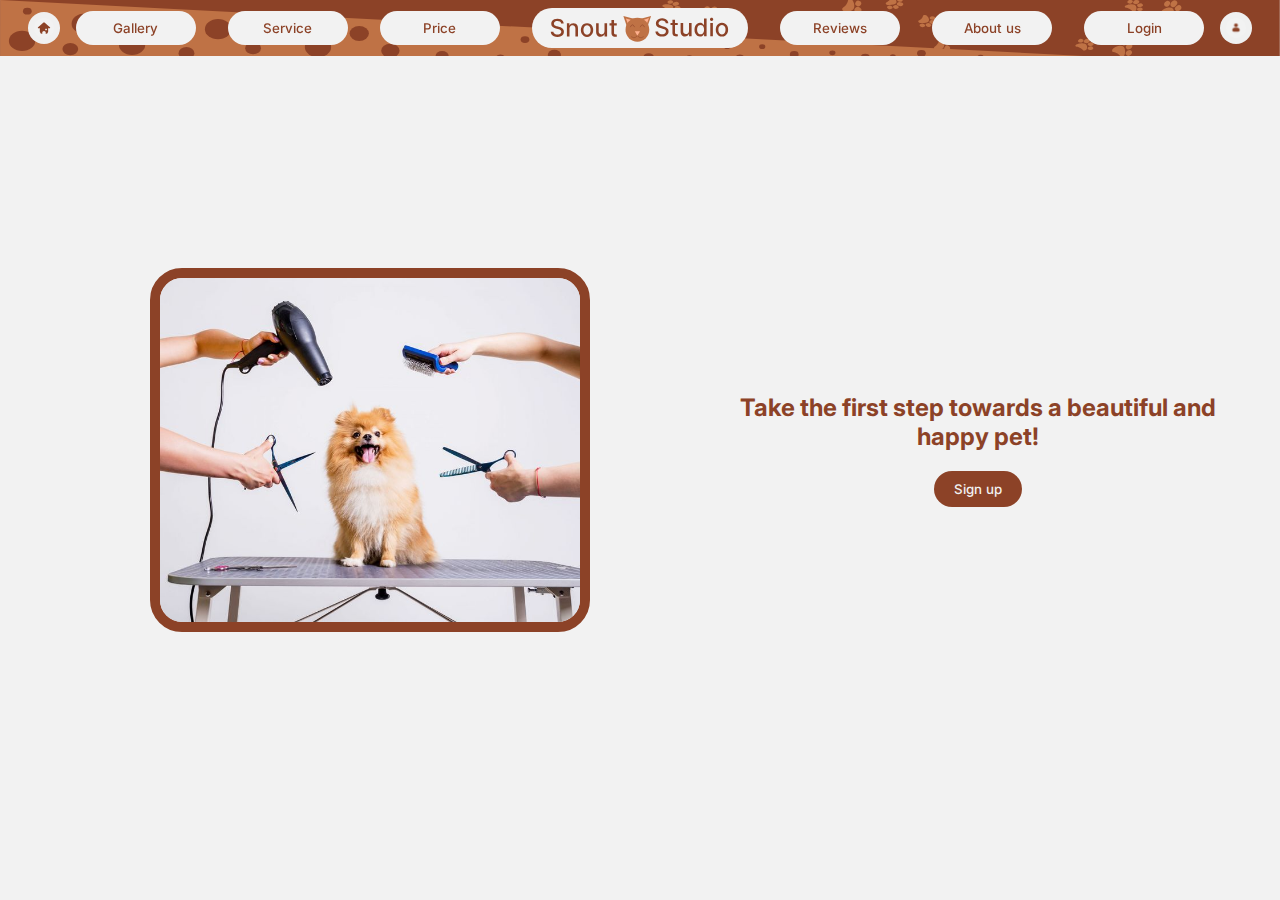
<file: Grooming/index.html>
<!DOCTYPE html>
<html lang="en">
<head>
    <meta charset="UTF-8">
    <meta name="viewport" content="width=device-width, initial-scale=1.0">
    <title>Snout Studio</title>
    <link rel="stylesheet" href="./static/css/styles.css">
    <link href="https://fonts.googleapis.com/css2?family=Inter:wght@400;500;600;700&display=swap" rel="stylesheet">

</head>
<body>
<header>
   
    <nav class="navigation">
       
        <button class="user-home-btn"  id = "Home" ><img src="./static/images/svg/home.svg" class = "user-icon" alt="User icon"></button>
        <button class="btn" id = Gallery >Gallery</button>
        <button class="btn" id = Service >Service</button>  
        <button class="btn"  id = Price >Price</button>
        <img src="./static/images/svg/logo.svg" alt="Company logo" class="navigation__logo">
        <button class="btn" id = Reviews >Reviews</button>
        <button class="btn" id = About  >About us</button>
        <button class="btn" id = 'Log'>Login</button>
        <button class="user-home-btn" id = 'User'><img src="./static/images/svg/user.svg"class = "user-icon" alt="User icon"></button>
    </nav>
</header>

<section class="hero-section">
    <div class="hero-content">
        <div class="hero-content__image">
            <img src="./static/images/dogboss.jfif" alt="Pet Grooming">
        </div>
        <div class="hero-content__text">
            <h2>Take the first step towards a beautiful and happy pet!</h2>
            <button class="signup-btn">Sign up</button>
        </div>
    </div>
</section>


<script src="javaS.js">
  
</script>
</body>
 


</html>
</file>
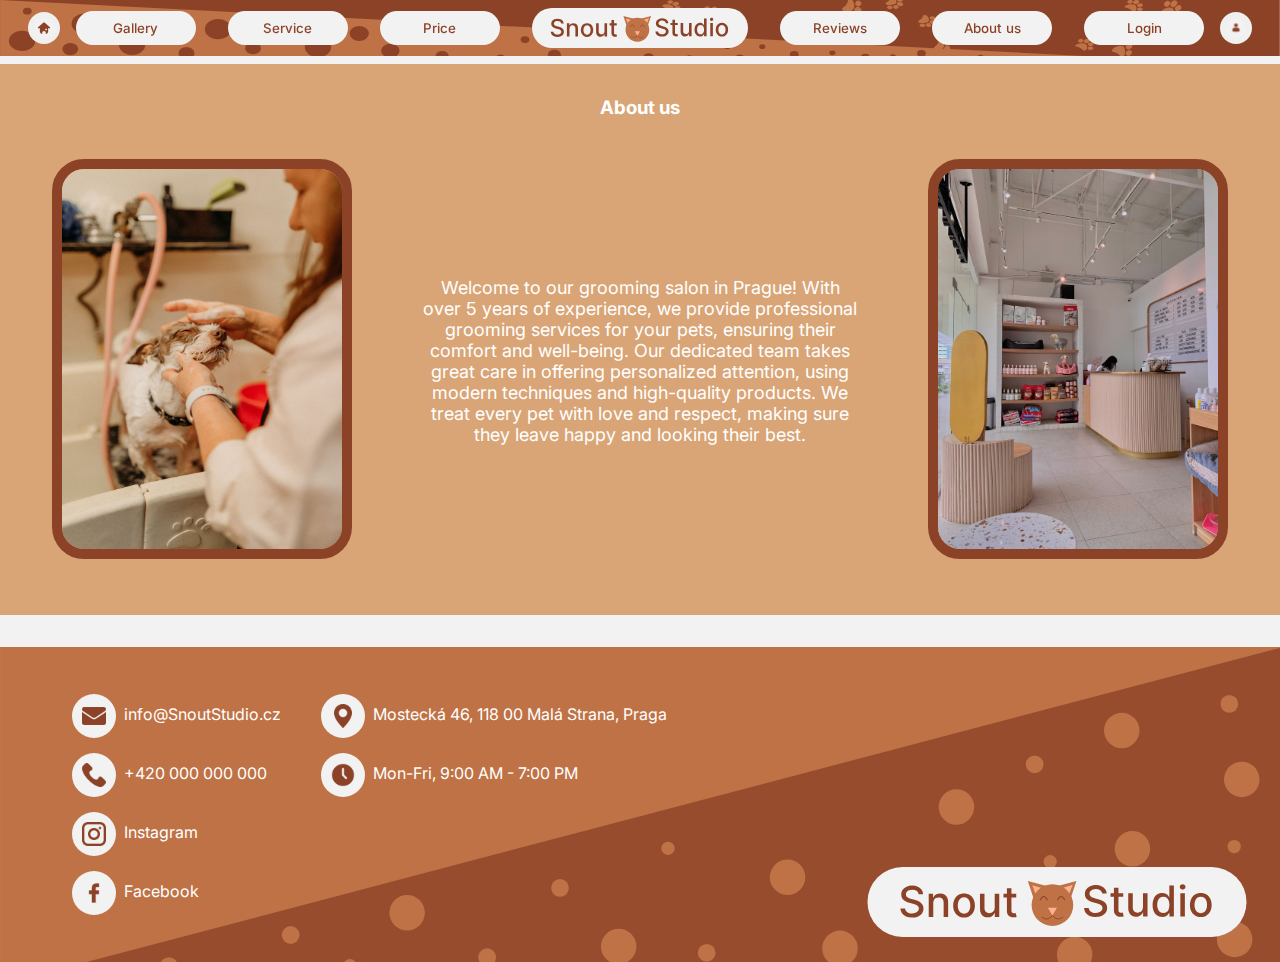
<file: Grooming/about.html>
<!DOCTYPE html>
<html lang="en">
<head>
    <meta charset="UTF-8">
    <meta name="viewport" content="width=device-width, initial-scale=1.0">
    <title>Snout Studio</title>
    <link rel="stylesheet" href="./static/css/styles.css">
    <link href="https://fonts.googleapis.com/css2?family=Inter:wght@400;500;600;700&display=swap" rel="stylesheet">

</head>

<body>
<header>
   
    <nav class="navigation">
        <button class="user-home-btn" id = 'Home'><img src="./static/images/svg/home.svg" class = "user-icon" alt="User icon"></button>
        <button class="btn" id = Gallery >Gallery</button>
        <button class="btn" id = Service >Service</button>   
        <button class="btn"  id = Price >Price</button>
        <img src="./static/images/svg/logo.svg" alt="Company logo" class="navigation__logo">
        <button class="btn" id = Reviews >Reviews</button>
        <button class="btn" id = About  >About us</button>
        <button class="btn" id = 'Log'>Login</button>
        <button class="user-home-btn" id = 'User'><img src="./static/images/svg/user.svg"class = "user-icon" alt="User icon"></button>
    </nav>
</header>

<section  class="about-section">
    <h3 class="About-title">About us</h3>
    
    <div class="about-content">  
        
        <div>
          <img src="./static/images/salon1.jfif" alt="">
        </div>
        <div class="about-text">
           Welcome to our grooming salon in Prague! With over 5 years of experience, we provide professional grooming services
           for your pets, ensuring their comfort and well-being. Our dedicated team takes great care in offering personalized 
           attention, using modern techniques and high-quality products.  We treat every pet with love and respect, making sure
           they leave happy and looking their best.
        </div>
      
        <div>
           <img src="./static/images/salon2.jfif" alt="Salon">
        </div>
    </div>
</section>



<footer>
    <div class="footer-content">
        
        <ul class="footer-list footer-list-right">
            <li> <img src ="static/images/svg/email.svg" alt="email">info@SnoutStudio.cz</li>
            <li><img src ="static/images/svg/phone2.svg" alt="phone">+420 000 000 000</li>
            <li><img src ="static/images/svg/inst.svg" alt="instagram">Instagram</li>
            <li><img src ="static/images/svg/facebook.svg" alt="facebook">Facebook</li>
        </ul>
        <ul class="footer-list footer-list-left">
            <li> <img src ="static/images/svg/map.svg" alt="map">Mostecká 46, 118 00 Malá Strana, Praga</li>
            <li><img src ="static/images/svg/time.svg" alt="time">Mon-Fri, 9:00 AM - 7:00 PM</li>
        
        </ul>
       
        
        <img src="./static/images/svg/logo.svg" alt="Company logo" class="footer_logo">
    </div>


</footer>

<script src="javaS.js"></script>
</body>

</html>
</file>
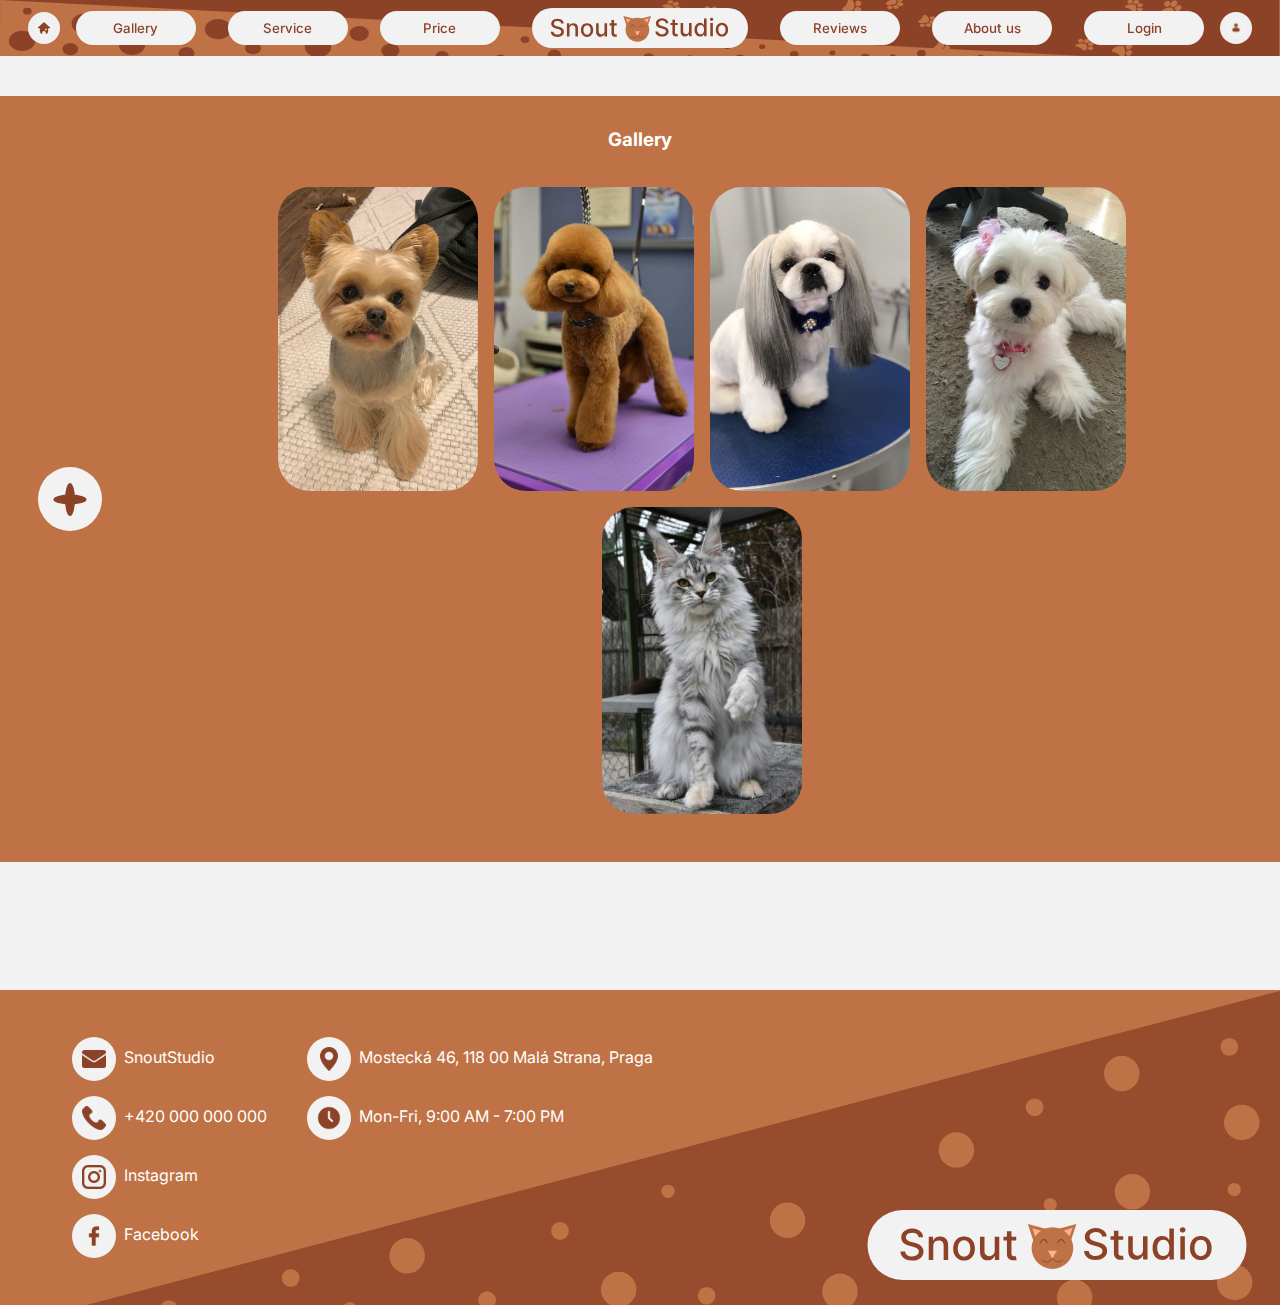
<file: Grooming/gallery.html>
<!DOCTYPE html>
<html lang="en">
<head>
    <meta charset="UTF-8">
    <meta name="viewport" content="width=device-width, initial-scale=1.0">
    <title>Snout Studio</title>
    <link rel="stylesheet" href="./static/css/styles.css">
    <link href="https://fonts.googleapis.com/css2?family=Inter:wght@400;500;600;700&display=swap" rel="stylesheet">

</head>

<body>
<header>
   
    <nav class="navigation">
        <button class="user-home-btn" id = 'Home'><img src="./static/images/svg/home.svg" class = "user-icon" alt="User icon"></button>
        <button class="btn" id = Gallery >Gallery</button>
        <button class="btn" id = Service >Service</button> 
        <button class="btn"  id = Price >Price</button> 
        <img src="./static/images/svg/logo.svg" alt="Company logo" class="navigation__logo">
        <button class="btn" id = Reviews >Reviews</button>
        <button class="btn" id = About  >About us</button>
        <button class="btn" id = 'Log'>Login</button>
        <button class="user-home-btn" id = 'User'><img src="./static/images/svg/user.svg"class = "user-icon" alt="User icon"></button>
    </nav>
</header>

<section id="Gallery" class="Gallery-section">
 <h3 class="Gallery-content-text" >Gallery</h3> 
    <div class="Gallery-content">
        <button class = "plus_photo1"><img  src="./static/images/svg/plus.svg" alt = "Add Photo"></button>
        <div class="Gallery-wrapper">
            <img class="Gallery-content-img" src="./static/images/pet1.jfif" alt="Yorkshire Terrier">
            <img class="Gallery-content-img" src="./static/images/pet2.jfif" alt="Poodle">
            <img class="Gallery-content-img" src="./static/images/pet3.jfif" alt="Shih Tzu">
            <img class="Gallery-content-img" src="./static/images/pet4.jfif" alt="Maltese"> 
            <img class="Gallery-content-img" src="./static/images/Maine Coon.jpg" alt="Maine Coon"> 
        </div>
    </div>
</section>


<footer>
    <div class="footer-content">
        
        <ul class="footer-list footer-list-right">
            <li> <img src ="static/images/svg/email.svg" alt="email">SnoutStudio</li>
            <li><img src ="static/images/svg/phone2.svg" alt="phone">+420 000 000 000</li>
            <li><img src ="static/images/svg/inst.svg" alt="instagram">Instagram</li>
            <li><img src ="static/images/svg/facebook.svg" alt="facebook">Facebook</li>
        </ul>
        <ul class="footer-list footer-list-left">
            <li> <img src ="static/images/svg/map.svg" alt="map">Mostecká 46, 118 00 Malá Strana, Praga</li>
            <li><img src ="static/images/svg/time.svg" alt="time">Mon-Fri, 9:00 AM - 7:00 PM</li>
        
        </ul>
       
        
        <img src="./static/images/svg/logo.svg" alt="Company logo" class="footer_logo">
    </div>


</footer>

<script src="javaS.js"></script>
</body>

</html>
</file>
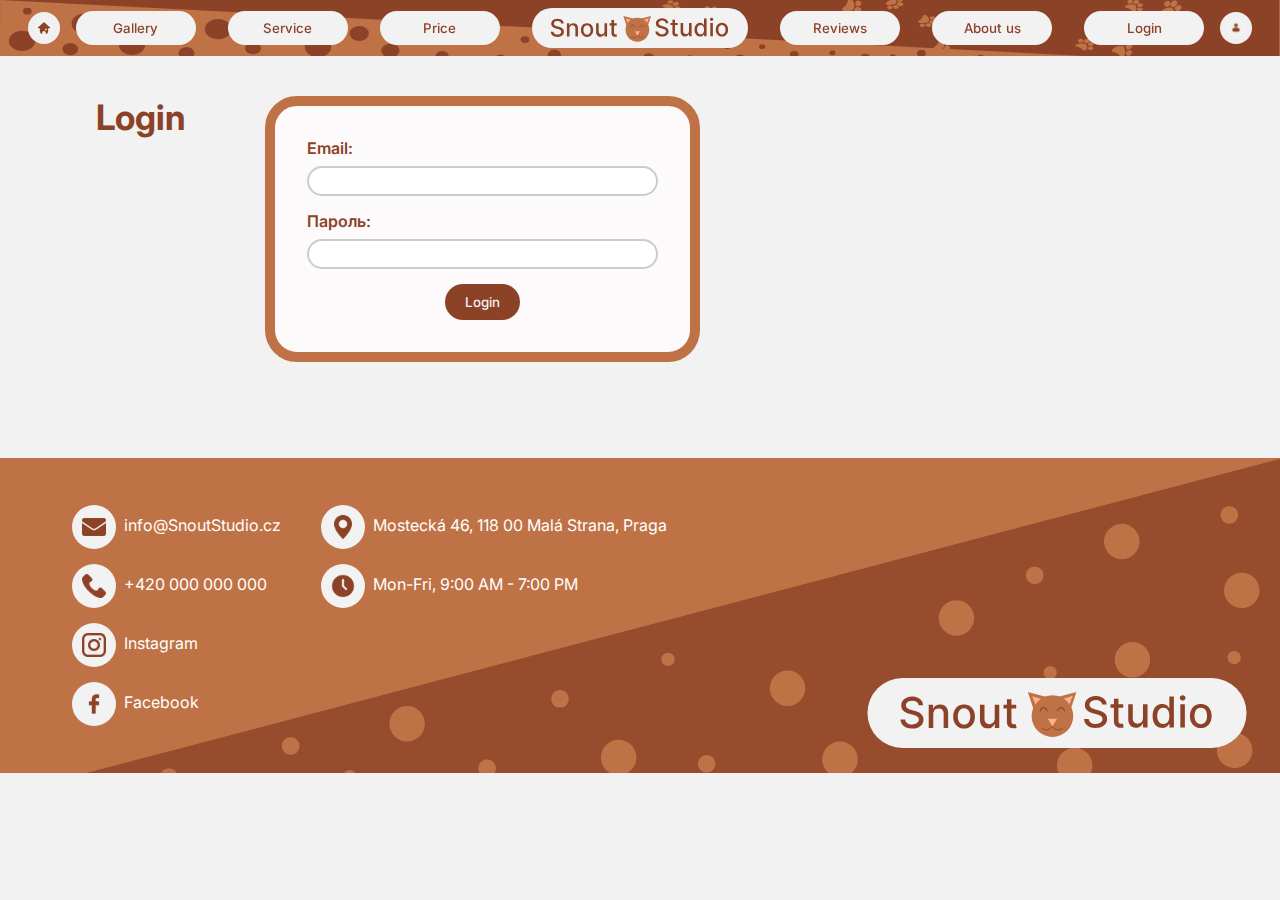
<file: Grooming/Log.html>
<!DOCTYPE html>
<html lang="en">
<head>
    <meta charset="UTF-8">
    <meta name="viewport" content="width=device-width, initial-scale=1.0">
    <title>Snout Studio</title>
    <link rel="stylesheet" href="./static/css/styles.css">
    <link href="https://fonts.googleapis.com/css2?family=Inter:wght@400;500;600;700&display=swap" rel="stylesheet">

</head>
<header>
    <nav class="navigation">
        <button class="user-home-btn" id = 'Home'><img src="./static/images/svg/home.svg" class = "user-icon" alt="User icon"></button>
        <button class="btn" id = Gallery >Gallery</button>
        <button class="btn" id = Service >Service</button>  
        <button class="btn"  id = Price >Price</button>  
        <img src="./static/images/svg/logo.svg" alt="Company logo" class="navigation__logo">
        <button class="btn" id = Reviews >Reviews</button>
        <button class="btn" id = About >About us</button>
        <button class="btn" id = 'Log'>Login</button>
        <button class="user-home-btn" id ="User"><img src="./static/images/svg/user.svg"class = "user-icon" alt="User icon"></button>
    </nav>
</header>


<section class="login-section">
    
    <h4 class="log-reg">Login</h4>
    <div class="login-content">
        <form id="loginForm" class="form-login">
            <div class="name">
                <label for="email">Email:</label>
                <input type="email" id="email" name="email" placeholder="" required />
                <span class="error-message" id="emailError"></span>
            </div>

            <div class="password">
                <label for="password">Пароль:</label>
                <input type="password" id="password" name="password" placeholder="" required />
                <span class="error-message" id="passwordError"></span>
            </div>

            <div class="login">
                <button class="signup-btn" type="submit">Login</button>
            </div>
        </form>
    </div>
</section>






<footer>
    <div class="footer-content">
        
        <ul class="footer-list footer-list-right">
            <li> <img src ="static/images/svg/email.svg" alt="email">info@SnoutStudio.cz</li>
            <li><img src ="static/images/svg/phone2.svg" alt="phone">+420 000 000 000</li>
            <li><img src ="static/images/svg/inst.svg" alt="instagram">Instagram</li>
            <li><img src ="static/images/svg/facebook.svg" alt="facebook">Facebook</li>
        </ul>
        <ul class="footer-list footer-list-left">
            <li> <img src ="static/images/svg/map.svg" alt="map">Mostecká 46, 118 00 Malá Strana, Praga</li>
            <li><img src ="static/images/svg/time.svg" alt="time">Mon-Fri, 9:00 AM - 7:00 PM</li>
        
        </ul>
       
        
        <img src="./static/images/svg/logo.svg" alt="Company logo" class="footer_logo">
    </div>


</footer>
<script src="javaS.js"></script>
</body>
 


</html>
</file>
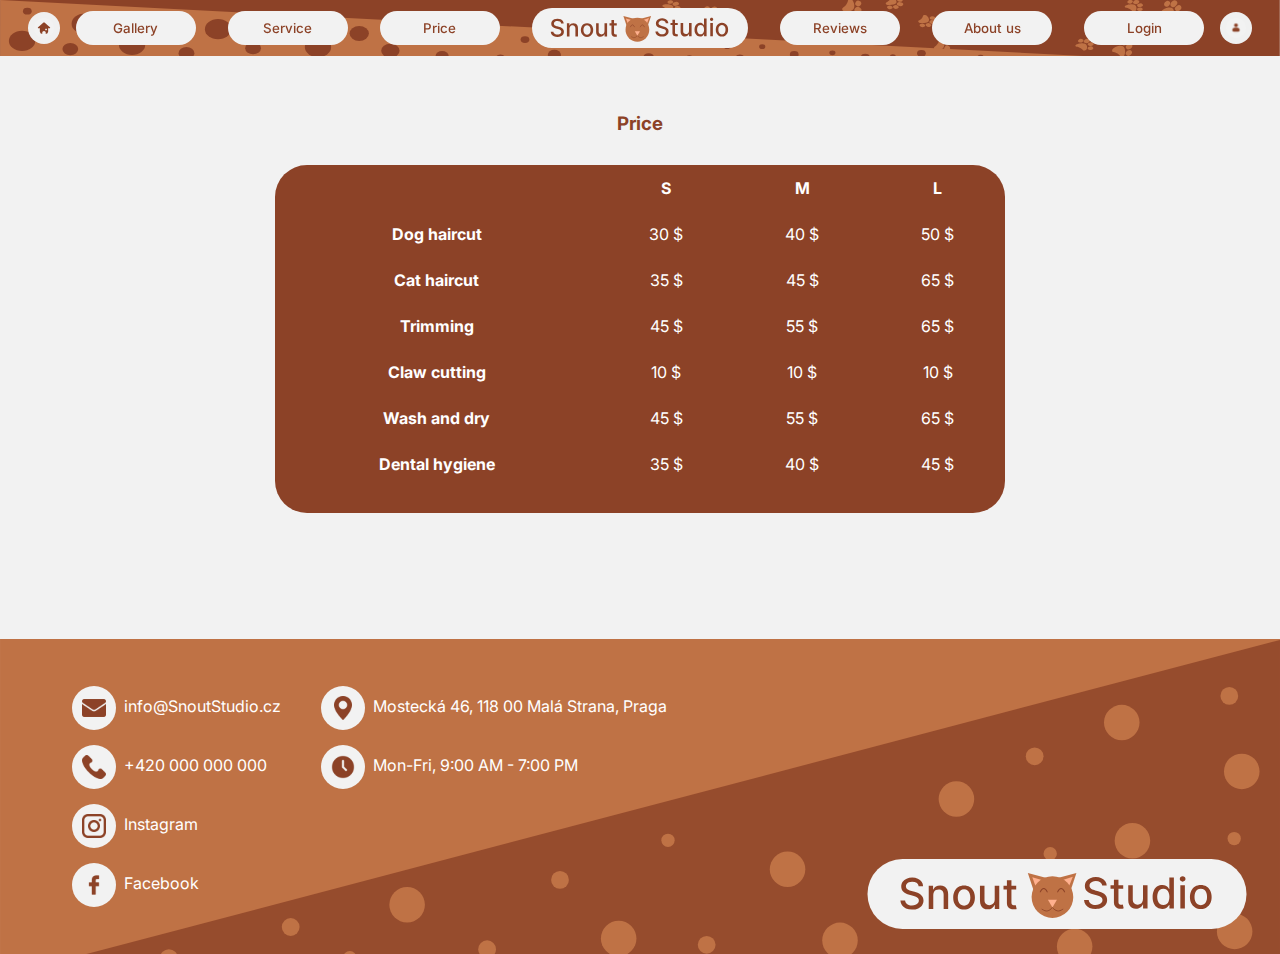
<file: Grooming/price.html>
<!DOCTYPE html>
<html lang="en">
<head>
    <meta charset="UTF-8">
    <meta name="viewport" content="width=device-width, initial-scale=1.0">
    <title>Snout Studio</title>
    <link rel="stylesheet" href="./static/css/styles.css">
    <link href="https://fonts.googleapis.com/css2?family=Inter:wght@400;500;600;700&display=swap" rel="stylesheet">

</head>

<body>
<header>
   
    <nav class="navigation">
        <button class="user-home-btn" id = 'Home'><img src="./static/images/svg/home.svg" class = "user-icon" alt="User icon"></button>
        <button class="btn" id = Gallery >Gallery</button> 
        <button class="btn" id = Service >Service</button>  
        <button class="btn"  id = Price >Price</button>  
        <img src="./static/images/svg/logo.svg" alt="Company logo" class="navigation__logo">
        <button class="btn" id = Reviews >Reviews</button>
        <button class="btn" id = About  >About us</button>
        <button class="btn" id = 'Log'>Login</button>
        <button class="user-home-btn" id = 'User'><img src="./static/images/svg/user.svg"class = "user-icon" alt="User icon"></button>
    </nav>
</header>




<section id = Price class="price-section">

    <div>
        <h3 class="price-content-text">Price</h3>
    </div>
    <table class="table-price">
        <thead>
            <tr>
                <th> </th>
                <th >S</th>
                <th >M</th>
                <th >L</th>
            </tr>
        </thead>
        <tbody>
            <tr>
                <th >Dog haircut</th>
                <td >30 &dollar;</td>
                <td >40 &dollar;</td>
                <td >50 &dollar;</td>
            </tr>
            <tr>
                <th >Cat haircut</th>
                <td >35 &dollar;</td>
                <td >45 &dollar;</td>
                <td >65 &dollar;</td>
            </tr>
            <tr>
                <th >Trimming</th>
                <td >45 &dollar;</td>
                <td >55 &dollar;</td>
                <td >65 &dollar;</td>
            </tr>
            <tr>
                <th >Claw cutting</th>
                <td >10 &dollar; </td>
                <td >10 &dollar;</td>
                <td >10 &dollar;</td>
            </tr>
          
            <tr>
                <th>Wash and dry</th>
                <td >45 &dollar;</td>
                <td >55 &dollar;</td>
                <td >65 &dollar;</td>
            </tr>
            <tr>
                <th >Dental hygiene</th>
                <td >35 &dollar;</td>
                <td >40 &dollar;</td>
                <td >45 &dollar;</td>
               </tr>
        </tbody>
        <tfoot> 
          
            <tr>
                <th ></th>
                <td > </td>
                <td ></td>
                <td ></td>
            </tr>
        </tfoot>
    </table>
</section>





<footer>
    <div class="footer-content">
        
        <ul class="footer-list footer-list-right">
            <li> <img src ="static/images/svg/email.svg" alt="email">info@SnoutStudio.cz</li>
            <li><img src ="static/images/svg/phone2.svg" alt="phone">+420 000 000 000</li>
            <li><img src ="static/images/svg/inst.svg" alt="instagram">Instagram</li>
            <li><img src ="static/images/svg/facebook.svg" alt="facebook">Facebook</li>
        </ul>
        <ul class="footer-list footer-list-left">
            <li> <img src ="static/images/svg/map.svg" alt="map">Mostecká 46, 118 00 Malá Strana, Praga</li>
            <li><img src ="static/images/svg/time.svg" alt="time">Mon-Fri, 9:00 AM - 7:00 PM</li>
        
        </ul>
       
        
        <img src="./static/images/svg/logo.svg" alt="Company logo" class="footer_logo">
    </div>


</footer>

<script src="javaS.js"></script>
</body>

</html>
</file>
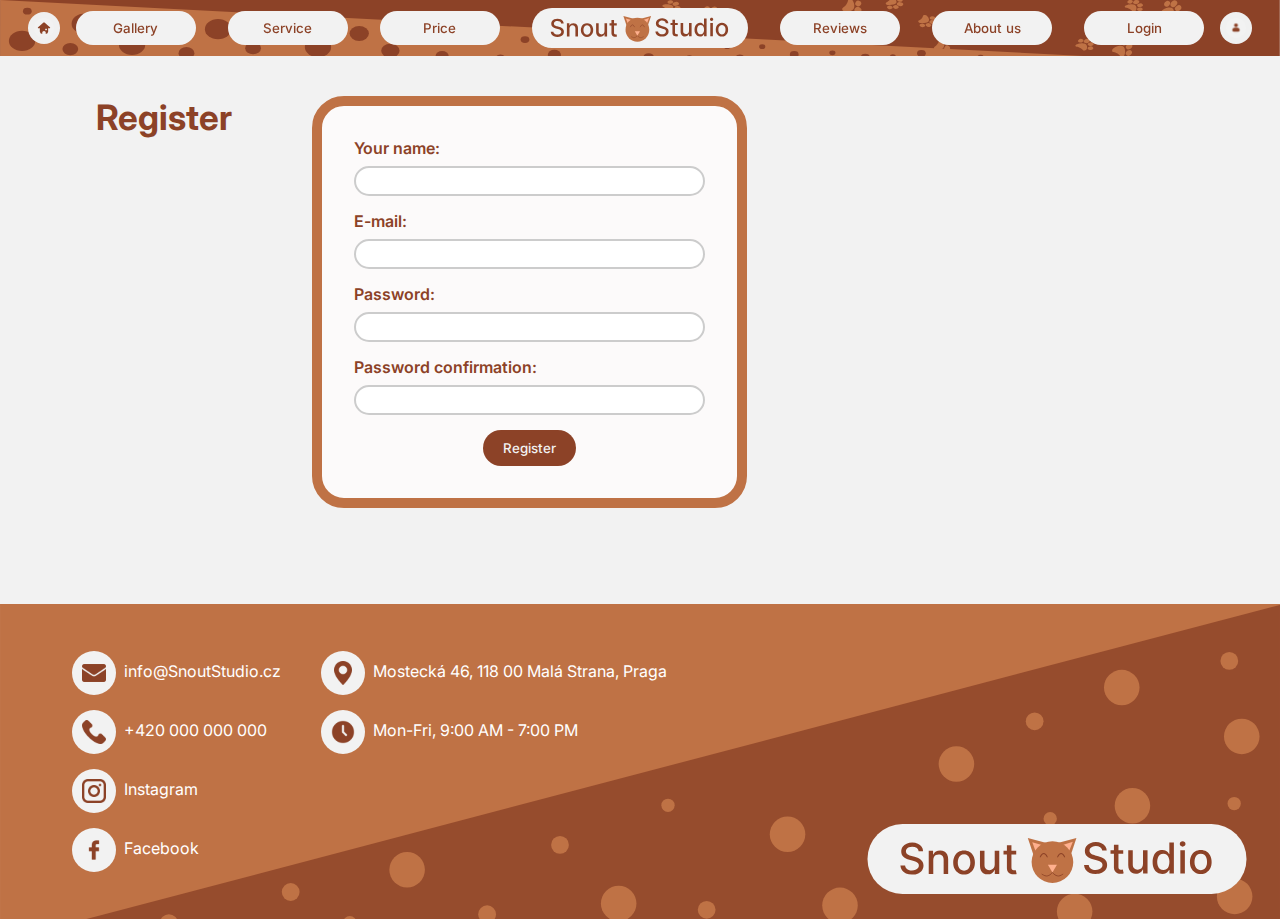
<file: Grooming/Register.html>
<!DOCTYPE html>
<html lang="en">
<head>
    <meta charset="UTF-8">
    <meta name="viewport" content="width=device-width, initial-scale=1.0">
    <title>Snout Studio</title>
    <link rel="stylesheet" href="./static/css/styles.css">
    <link href="https://fonts.googleapis.com/css2?family=Inter:wght@400;500;600;700&display=swap" rel="stylesheet">

</head>
<header>
    <nav class="navigation">
        <button class="user-home-btn" id = 'Home'><img src="./static/images/svg/home.svg" class = "user-icon" alt="User icon"></button>
        <button class="btn" id = Gallery >Gallery</button>
        <button class="btn" id = Service >Service</button>  
        <button class="btn"  id = Price >Price</button>  
        <img src="./static/images/svg/logo.svg" alt="Company logo" class="navigation__logo">
        <button class="btn" id = Reviews >Reviews</button>
        <button class="btn" id = About  >About us</button>
        <button class="btn" id = 'Log'>Login</button>
        <button class="user-home-btn" id = 'User'><img src="./static/images/svg/user.svg"class = "user-icon" alt="User icon"></button>
    </nav>
</header>


<section class="login-section" >
    
    
    <h4 class = "log-reg">Register</h4>
    <div class="login-content">
        
        <form action="" method="get" class="form-login">

            <div class="name">
               <label for="name" class="name_marg" >Your name:  </label>
              <input type="text" name="name" id="name" required />
            </div>

            <div class="name">
             <label for="email">E-mail: </label>
             <input type="email" name="email" id="email" required />
            </div>

            <div class="name">
                <label for="password">Password:  </label>
               <input type="password" name="password" id="password" required />
            </div>
            
            <div class="password">
              <label for="password">Password confirmation: </label>
              <input type="password" name="password" id="password" required />
            </div>

            <div class="login">
              <button class ="signup-btn" type="submit" value="Login"> Register  </button>
            </div>
        
        </form>
    </div>

  
</section>





<footer>
    <div class="footer-content">
        
        <ul class="footer-list footer-list-right">
            <li> <img src ="static/images/svg/email.svg" alt="email">info@SnoutStudio.cz</li>
            <li><img src ="static/images/svg/phone2.svg" alt="phone">+420 000 000 000</li>
            <li><img src ="static/images/svg/inst.svg" alt="instagram">Instagram</li>
            <li><img src ="static/images/svg/facebook.svg" alt="facebook">Facebook</li>
        </ul>
        <ul class="footer-list footer-list-left">
            <li> <img src ="static/images/svg/map.svg" alt="map">Mostecká 46, 118 00 Malá Strana, Praga</li>
            <li><img src ="static/images/svg/time.svg" alt="time">Mon-Fri, 9:00 AM - 7:00 PM</li>
        
        </ul>
       
        
        <img src="./static/images/svg/logo.svg" alt="Company logo" class="footer_logo">
    </div>


</footer>
<script src="javaS.js"></script>

</body>
 


</html>
</file>
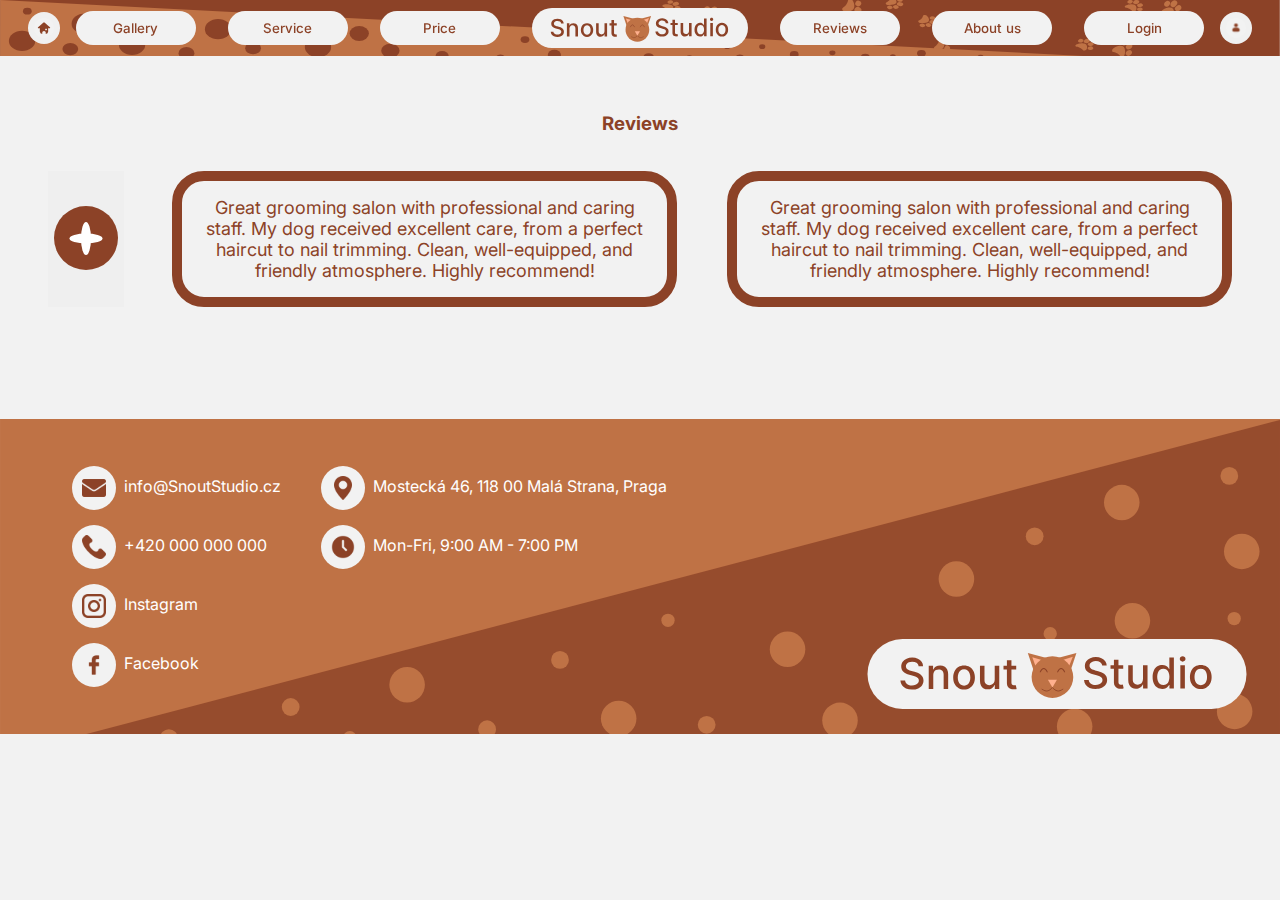
<file: Grooming/review.html>
<!DOCTYPE html>
<html lang="en">
<head>
    <meta charset="UTF-8">
    <meta name="viewport" content="width=device-width, initial-scale=1.0">
    <title>Snout Studio</title>
    <link rel="stylesheet" href="./static/css/styles.css">
    <link href="https://fonts.googleapis.com/css2?family=Inter:wght@400;500;600;700&display=swap" rel="stylesheet">

</head>

<body>
<header>
   
    <nav class="navigation">
        <button class="user-home-btn" id = 'Home'><img src="./static/images/svg/home.svg" class = "user-icon" alt="User icon"></button>
        <button class="btn" id = Gallery >Gallery</button>
        <button class="btn" id = Service >Service</button>   
        <button class="btn"  id = Price >Price</button>
        <img src="./static/images/svg/logo.svg" alt="Company logo" class="navigation__logo">
        <button class="btn" id = Reviews >Reviews</button>
        <button class="btn" id = About  >About us</button>
        <button class="btn" id = 'Log'>Login</button>
        <button class="user-home-btn" id = 'User'><img src="./static/images/svg/user.svg"class = "user-icon" alt="User icon"></button>
    </nav>
</header>

<section id = Reviews class="review-section">
    <H3 class="review-title">Reviews</h3>
 <div class="div-review"> 
      <button class = "plus_photo"><img  src = "static/images/svg/plus2.svg" alt = 'Add Review'></button>
     <div class="review-content-r">
         <div class="review-text">
             Great grooming salon with professional and caring staff. 
             My dog received excellent care, from a perfect haircut to nail trimming.
             Clean, well-equipped, and friendly atmosphere. Highly recommend!
             
         </div>
     </div>

     <div class="review-content-l">   
         <div class="review-text">
             Great grooming salon with professional and caring staff.
             My dog received excellent care, from a perfect haircut to nail trimming. 
             Clean, well-equipped, and friendly atmosphere. Highly recommend!
            
         </div> 
     </div>
       
  </div>
</section>



<footer>
    <div class="footer-content">
        
        <ul class="footer-list footer-list-right">
            <li> <img src ="static/images/svg/email.svg" alt="email">info@SnoutStudio.cz</li>
            <li><img src ="static/images/svg/phone2.svg" alt="phone">+420 000 000 000</li>
            <li><img src ="static/images/svg/inst.svg" alt="instagram">Instagram</li>
            <li><img src ="static/images/svg/facebook.svg" alt="facebook">Facebook</li>
        </ul>
        <ul class="footer-list footer-list-left">
            <li> <img src ="static/images/svg/map.svg" alt="map">Mostecká 46, 118 00 Malá Strana, Praga</li>
            <li><img src ="static/images/svg/time.svg" alt="time">Mon-Fri, 9:00 AM - 7:00 PM</li>
        
        </ul>
       
        
        <img src="./static/images/svg/logo.svg" alt="Company logo" class="footer_logo">
    </div>


</footer>

<script src="javaS.js"></script>
</body>

</html>
</file>
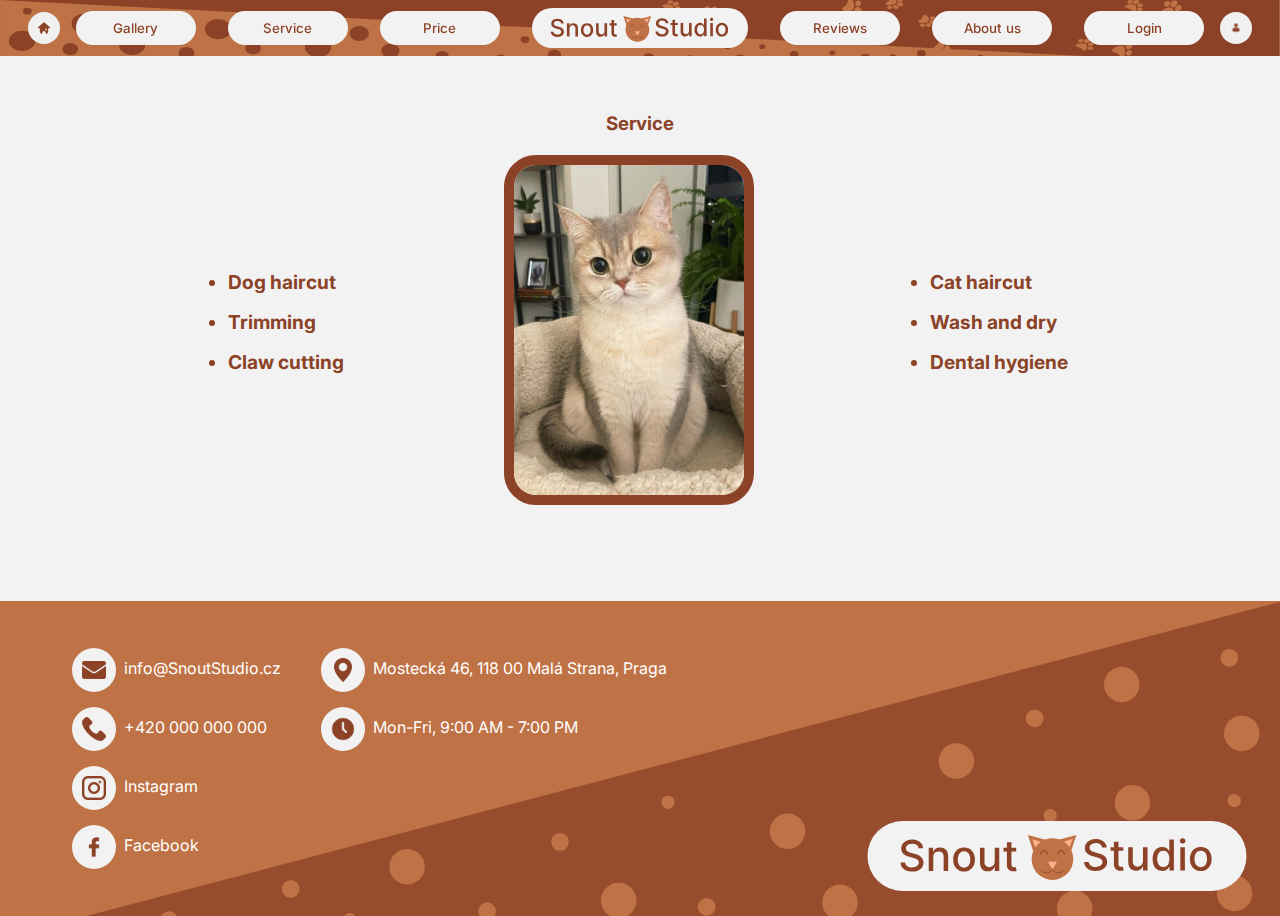
<file: Grooming/service.html>
<!DOCTYPE html>
<html lang="en">
<head>
    <meta charset="UTF-8">
    <meta name="viewport" content="width=device-width, initial-scale=1.0">
    <title>Snout Studio</title>
    <link rel="stylesheet" href="./static/css/styles.css">
    <link href="https://fonts.googleapis.com/css2?family=Inter:wght@400;500;600;700&display=swap" rel="stylesheet">

</head>

<body>
<header>
   
    <nav class="navigation">
        <button class="user-home-btn" id = 'Home'><img src="./static/images/svg/home.svg" class = "user-icon" alt="User icon"></button>
        <button class="btn" id = Gallery >Gallery</button>
        <button class="btn" id = Service >Service</button> 
        <button class="btn"  id = Price >Price</button>
        <img src="./static/images/svg/logo.svg" alt="Company logo" class="navigation__logo">
        <button class="btn" id = Reviews >Reviews</button>
        <button class="btn" id = About  >About us</button>
        <button class="btn" id = 'Log'>Login</button>
        <button class="user-home-btn" id = 'User'><img src="./static/images/svg/user.svg"class = "user-icon" alt="User icon"></button>
    </nav>
</header>

<section id = Service class="Service-section"> 
 <h3 class="Service-content-text">Service</h3>    
 <div class="Service-content">   
     <ul class="service-list service-list-left">
          <li>Dog haircut</li>
          <li>Trimming</li>
          <li>Claw cutting</li>
     </ul>

     <img class="service-image" src="./static/images/cat1.jfif" alt="Cat"> 
      
      <ul class="service-list service-list-right">
         <li>Cat haircut</li>
         <li>Wash and dry</li>
         <li>Dental hygiene</li>
     </ul>
  </div>     
</section>



<footer>
    <div class="footer-content">
        
        <ul class="footer-list footer-list-right">
            <li> <img src ="static/images/svg/email.svg" alt="email">info@SnoutStudio.cz</li>
            <li><img src ="static/images/svg/phone2.svg" alt="phone">+420 000 000 000</li>
            <li><img src ="static/images/svg/inst.svg" alt="instagram">Instagram</li>
            <li><img src ="static/images/svg/facebook.svg" alt="facebook">Facebook</li>
        </ul>
        <ul class="footer-list footer-list-left">
            <li> <img src ="static/images/svg/map.svg" alt="map">Mostecká 46, 118 00 Malá Strana, Praga</li>
            <li><img src ="static/images/svg/time.svg" alt="time">Mon-Fri, 9:00 AM - 7:00 PM</li>
        
        </ul>
       
        
        <img src="./static/images/svg/logo.svg" alt="Company logo" class="footer_logo">
    </div>


</footer>

<script src="javaS.js"></script>
</body>

</html>
</file>
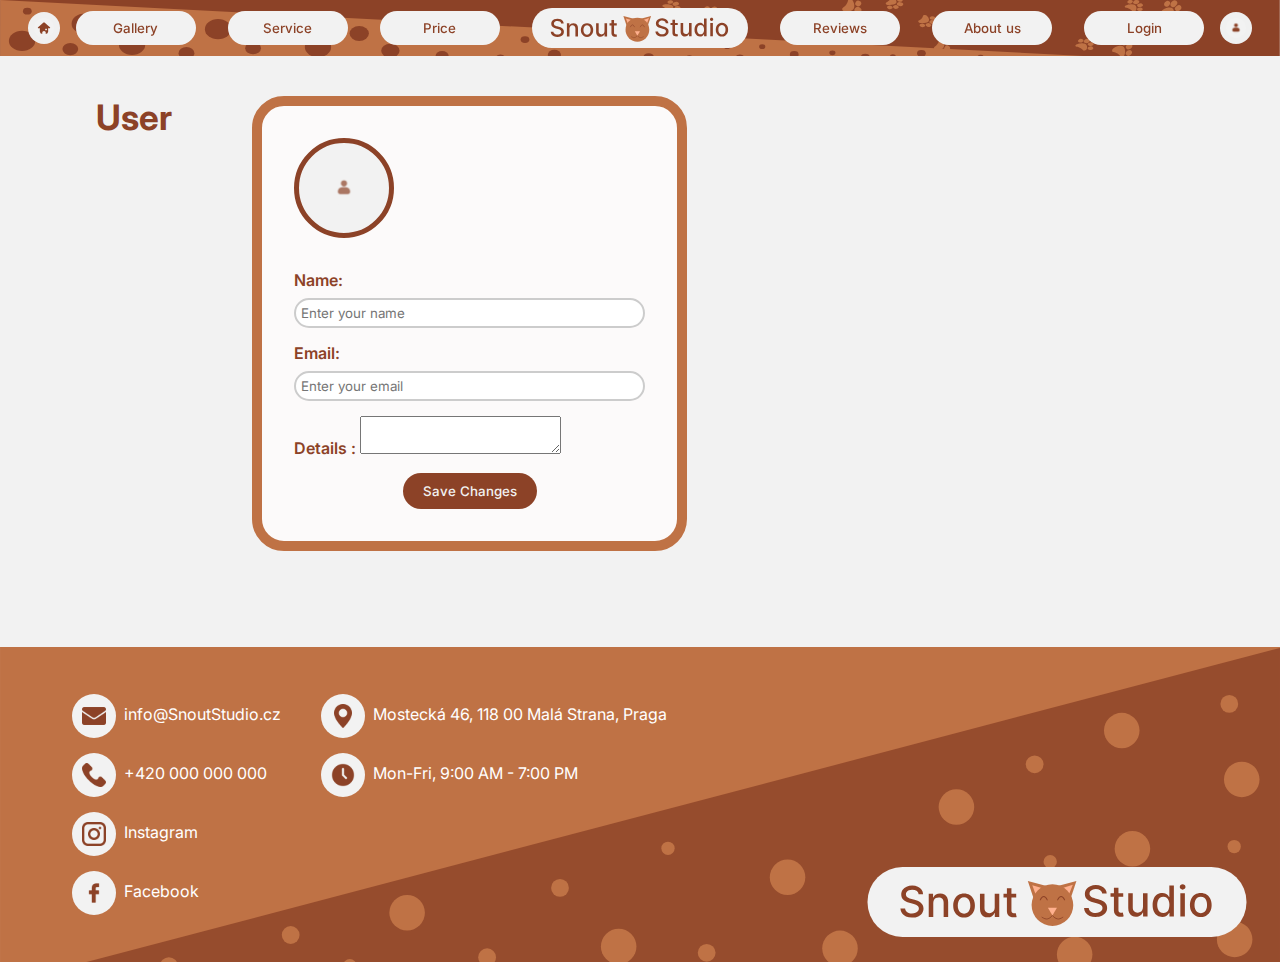
<file: Grooming/user.html>
<!DOCTYPE html>
<html lang="en">
<head>
    <meta charset="UTF-8">
    <meta name="viewport" content="width=device-width, initial-scale=1.0">
    <title>Snout Studio</title>
    <link rel="stylesheet" href="./static/css/styles.css">
    <link href="https://fonts.googleapis.com/css2?family=Inter:wght@400;500;600;700&display=swap" rel="stylesheet">

</head>
<header>
    <nav class="navigation">
        <button class="user-home-btn" id = 'Home'><img src="./static/images/svg/home.svg" class = "user-icon" alt="User icon"></button>
        <button class="btn" id = Gallery >Gallery</button>
        <button class="btn" id = Service >Service</button>   
        <button class="btn"  id = Price >Price</button>  
        <img src="./static/images/svg/logo.svg" alt="Company logo" class="navigation__logo">
        <button class="btn" id = Reviews >Reviews</button>
        <button class="btn" id = About >About us</button>
        <button class="btn" id = 'Log'>Login</button>


        <button class="user-home-btn" id = 'User'><img src="./static/images/svg/user.svg"class = "user-icon" alt="User icon"></button>
    </nav>
</header>


<section class="login-section">
     <h2 class="log-reg"> User</h2>
    

    <div class="login-content">
        
        <div class="user-avatar">
            <label for="avatarInput" class="avatar-label">

                <div class="avatar-placeholder" id="avatarPlaceholder">
                    <img id="avatarIcon" src="./static/images/svg/user.svg" alt="User Icon">
                </div>
                <img id="userAvatar" class="hidden" alt="User Avatar">
            </label>
            <input type="file" id="avatarInput" accept="image/*" style="display: none;">
        </div>

    
        <form id="userForm" class="form-login">
            <div class="name">
                <label for="userName">Name:</label>
                <input type="text" id="userName" name="userName" placeholder="Enter your name" required>
            </div>

            <div class="name">
                <label for="userEmail">Email:</label>
                <input type="email" id="userEmail" name="userEmail" placeholder="Enter your email" required>
            </div>

            <div class="name">
                <label for="userPassword">Details :</label>
                 <textarea></textarea>
            </div>
            

            <div class="login">
                <button type="submit" class="signup-btn">Save Changes</button>
            </div>
        </form>
    </div>
</section>






<footer>
    <div class="footer-content">
        
        <ul class="footer-list footer-list-right">
            <li> <img src ="static/images/svg/email.svg" alt="email">info@SnoutStudio.cz</li>
            <li><img src ="static/images/svg/phone2.svg" alt="phone">+420 000 000 000</li>
            <li><img src ="static/images/svg/inst.svg" alt="instagram">Instagram</li>
            <li><img src ="static/images/svg/facebook.svg" alt="facebook">Facebook</li>
        </ul>
        <ul class="footer-list footer-list-left">
            <li> <img src ="static/images/svg/map.svg" alt="map">Mostecká 46, 118 00 Malá Strana, Praga</li>
            <li><img src ="static/images/svg/time.svg" alt="time">Mon-Fri, 9:00 AM - 7:00 PM</li>
        
        </ul>
       
        
        <img src="./static/images/svg/logo.svg" alt="Company logo" class="footer_logo">
    </div>


</footer>
   <script src="javaS.js" defer></script>
</body>
 


</html>
</file>
<file: Grooming/static/css/styles.css>
* {
    margin: 0;
    box-sizing: border-box;
    font-family: 'Inter', sans-serif;
}

body {
    background-color: #F2F2F2;
    font-family: 'Inter', sans-serif;
}
.header {
    display: flex;
    justify-content: space-between;
    align-items: center;
    padding: 1rem 1rem;
    flex-wrap: wrap; 
    background-color: #F2F2F2;
}


.navigation {
    position: fixed;
    width: 100%;
    display: flex;
    justify-content: center;
    align-items: center;
    top: 0;
    background-image: url('../images/svg/nav.svg');
    background-size: cover;
    z-index: 1000;
    padding: 0.5rem;
}

.navigation__logo {
    height: 40px;
    margin: 0 1rem;
}
.user-home-btn{
    width: 32px; 
  height: 32px; 
  border-radius: 50%; 
  background-color: #f0f0f0; 
  border: none; 
  cursor: pointer;
}
.user-home-btn img {
    width: 100%;
    height: 100%;
}

.btn {
    margin: 0 1rem;
    height: 34px;
    font-weight: 500;
    width: 120px;
    color: #8C4227;
    background-color: #F2F2F2;
    border: none;
    border-radius: 32px;
    cursor: pointer;
    transition: background-color 0.3s ease, color 0.3s ease;
}


.btn:hover {
    background-color: #8C4227;
    color: #F2F2F2;
}

.hero-section {
    width: 100vw;
    height: 100vh;
    display: flex;
    justify-content: center;
    background-color: #F2F2F2;
    padding: 2rem;
}

.hero-content {
    display: flex;
    align-items: center;
 
}
.hero-content__image{
    display: flex;
     justify-content: center;
     align-items: center;
}

.hero-content__image img {
    display: block; 

    width: 65%;
    border-radius: 32px;
    border: 10px solid #8C4227;
    

 
}

.hero-content__text, .singup-text {
    text-align: center;
   
   
}

.hero-content__text h2, .singup-text h3  {
    font-size: 1.5rem;
    color: #8C4227;
    margin-bottom: 1.25rem;
}

.signup-btn {
    padding: 0.625rem 1.25rem;
    font-weight: 500;
    color: #F2F2F2;
    background-color: #8C4227;
    border: none;
    border-radius: 32px;
    cursor: pointer;
    transition: background-color 0.3s ease;

}
.signup-btn:hover {
   background-color: #5b2a09;
}
.header__contact, 
.header__working-hours {
    flex-basis: auto;   
    text-align: left;
}

.Gallery-section {
    display: flex;
    flex-direction: column;
    align-items: center;
    background-color: #BF7245;
    padding: 2rem;
    margin-top: 6rem;
    margin-bottom:8rem;
}
.Gallery-content-img{
   
    width: 200px; /* Фиксированная ширина для изображений */
    height: auto;
    border-radius: 32px;
    object-fit: cover;
    transition: transform 0.3s ease;
}
.Gallery-content-img:hover{
    transform: scale(1.05); 
}
.plus_photo, .plus_photo1{
    margin-right: 3rem;
    border: none;
}
.plus_photo1{
    background-color: #BF7245;
}
.Gallery-content{
    position: relative;
    display: flex;
    align-items: center;
   
} 
.Gallery-wrapper {
    display: flex;
    flex-wrap: wrap;
    justify-content: center;
    gap: 16px; /* Расстояние между изображениями */
    max-width: 100%; /* Ограничение по ширине */
    margin: 0 auto; /* Центрирование галереи */
    padding: 16px;

}

.Gallery-content-text, .About-title{
   
    color: white;
    font-weight: bold;
    margin-bottom: 1.25rem;
}

.Service-section, .price-section, .review-section , .singup-section  {
    text-align: center;
    padding: 2rem;
    background-color: #F2F2F2;
    margin-top: 5rem;
    margin-bottom:4rem;

}
.Service-content-text{
   
    color: #8C4227;
    font-weight: bold;
    margin-bottom: 1.25rem;
}
.Service-content {
    display: flex;
    justify-content: center;
    align-items: center;
    flex-wrap: wrap; 

}
.service-list {
    list-style-type: disc;
    padding-left: 1rem;
    text-decoration: none;
    color: #8C4227;
    font-size: 1.2rem;
    font-weight: bold;
}
.service-list-left {
    text-align: left;
    margin-right:10rem; 
}

.service-list-right {
   text-align: left;
   margin-left: 10rem;
}

.service-list li {
    margin-bottom: 1rem;
}

.service-image {
    border-radius: 15px;
    border-radius: 32px;
    border: 10px solid #8C4227;
    width: 250px;
    height: 350px;
    object-fit: cover;
}


table{
    width: 60%;
    margin: 30px auto;
    border-collapse: collapse;
    text-align: center;
    background-color: #8C4227;
    border-radius: 32px;

}
.price-content-text{
    color: #8C4227; 
}
.table-price th {
    padding: 13px;  
    color: white;
    font-weight: bold;
}
.table-price td {
    padding: 13px;  
    font-size: 1rem;
    color: rgb(255, 255, 255);
    margin-bottom: 1.25rem; 
}
.custom-line {
    border: none; 
    height: 40px; 
    background-color: #D9A577; 
    margin: 0 auto; 
}
              
.div-review{
    display: flex;
    justify-content: center;
    padding: 1em;
}
.review-content-r, .review-content-l{
    padding: 1em;
    box-sizing: border-box;
    border: 10px solid #8C4227;
    border-radius: 32px;
}
.review-content-r{
    margin-right: 50px;
}
.review-title {

    color: #8C4227;
    font-weight: bold;
    margin-bottom: 1.25rem;
}

.review-text{
    font-size: 18px;
    color: #8C4227;
}

.about-section{
    display: flex;
    flex-direction: column;
    align-items: center;
    padding: 2rem;
    margin-top: 4rem;
    margin-bottom: 2rem;
    background-color: #D9A577;
}
.about-content{
 
  display: flex;
   /* Позволяем перенос элементов на меньших экранах */
  align-items: center; /* Центрируем элементы по вертикали */
  justify-content: center; /* Центрируем элементы по горизонтали */
  gap: 20px; /* Расстояние между текстом и изображением */
  padding: 20px;
  box-sizing: border-box; /* Учитываем padding в ширине */
}
.about-text{
    margin: 3rem 3rem;
    font-size: 18px;
    color: white;
    text-align: center;
}
.about-section img{
    width: 300px; /* Ширина каждого изображения */
    height: 400px;
    border-radius: 32px;
    border: 10px solid #8C4227 
}
.footer-content{
    position: relative;
    background-image: url('../images/svg/footer.svg');
    background-repeat: no-repeat;
    background-size: cover;
    display: flex;
    padding: 2rem;
    
}
.footer_logo{
    position: absolute;
    bottom: 25px; /* Отступ от нижнего края */
    right: 25px;  /* Отступ от правого края */
    width: 380px;
    height: 70px;
    
}
.footer-list{
    list-style-type:  none;
    color: white;

}
.footer-content img{
    margin-right: 8px;
    vertical-align: middle
    
}
.footer-content li{
    margin: 15px 0;
}

.login-section{
    display: flex;
    padding: 6rem;
    background-color: #F2F2F2;
}

.login-content{
    width: 40%;
    text-align: center;
    border-radius: 32px;
    border: 10px solid #BF7245;
    margin-left: 5rem;
    padding: 2rem;
    background-color: #fcfafa;

}

.log-reg{
    font-size: 35px;
    color: #8C4227;
}
.back-arrow{
    vertical-align: middle;
    margin-right: 10px;
    margin-left: 100px;
}

.btn-log-reg{
    border: none;
    cursor: pointer;
}

.name, .password {
    text-align: left;
    color: #8C4227;
    font-size: 1rem;
    font-weight: 600;
    margin-bottom: 15px
}
.form-login input{
    
    width: 100%;
    padding: 5px;
    margin-top: 8px;
    border: 2px solid #ccc;
    border-radius: 30px;
}
.sing-text{
    color: #8C4227;
    font-size: 0.9rem;
    font-weight: 500;
    margin-top: 8px
}
.sing-text-button{

 background-color: white;
 font-weight: 600;
 font-size: 0.9rem;
 color: #8C4227;
 border: none;
}


@media (max-width: 458px){
    .footer_logo{
        display: none;
    }
    .Gallery-wrapper img{
        width: 130px;
    }
    .btn, .user-home-btn, .navigation__logo{
        margin-bottom: 0.5rem;
    }
    .btn{
        height: 20px;
        font-weight: 500;
        width: 100px;
        font-size:0.8rem ;
    }
    .navigation__logo{
        display: none;
    }
    .navigation {
        position: relative; 
        flex-direction: column;
    }
    .footer-content{
        display: block;
        padding: 1rem;
    }
    .service-list-left{
        margin-right: 0rem;
    }
    .service-list-right{
        margin-left: 0rem;
    }
    .service-image{
        margin-top: 1rem;
        margin-bottom: 1rem;
        width: 200px; 
        height: 250px;
    }
    .Service-content{
        display: block;
    }
    .about-content{
        display: block;
    }
   .about-text{
    margin: 1rem 1rem;
   }
   .about-section img{
     width: 200px;
     height: auto;
   }
   

}



@media (min-width: 458px) and (max-width: 768px) {
    .navigation {
        position: relative; 
        flex-direction: column;
    }
    .hero-section{
        height: 0;
    }
    .hero-content{
        display: flex;
        flex-direction: column;
        align-items: center;
        
    }
    .hero-content__image img{
        
        width: 65%;
        border-radius: 32px;
        border: 10px solid #8C4227;
        display: flex;
        
    }
    .hero-content__image{
        display: flex;
        justify-content: center;
        align-items: center;
        margin-top: 2rem;
        margin-bottom: 1.5rem;
    }
    .hero-content__text h2{
        font-size: 1rem;
        color: #8C4227;
        margin-bottom: 1.5rem;
    }
    .btn, .user-home-btn, .navigation__logo{
        margin-bottom: 0.5rem;
    }
    .btn{
        height: 20px;
        font-weight: 500;
        width: 100px;
        font-size:0.8rem ;
    }
    .navigation__logo{
        display: none;
    }
    .signup-btn{
        margin-bottom: 2rem;
    }
    .Gallery-wrapper{
        gap: 10px;
    }
    .Gallery-wrapper img{
        width: 150px;
    }
    .Gallery-content{
        display: block
    }
    .footer_logo{
        width: 200px;
    }
    .service-list-left{
        margin-right: 0.5rem;
    }
    .service-list-right{
        margin-left: 0.5rem;
    }
    .service-image{
        margin-top: 1rem;
        margin-bottom: 1rem;
        width: 200px; 
        height: 250px;
    }
    .Service-content{
        display: block;
    }
    .about-content{
        display: block;
        width: 0;
    }
    .about-content{
        display: block;
    }
   .about-text{
    margin: 1rem 1rem;
   }
   .about-section img{
     width: 200px;
     height: auto;
   }
   
   
}
/* Плавная адаптация для планшетов */
@media (min-width: 768px) and (max-width: 1250px) {
   
    
    .navigation__logo{
        height: 28px;
        margin: 0rem;
    }
    .btn{
        height: 25px;
        font-weight: 500;
        width: 65px;
        font-size: 0.7rem;
        margin: 0 0.5rem;
    }
    .hero-content__image{
        display: flex;
        justify-content: center;
        align-items: center;
        
    }
    .hero-content__text h2{
        font-size: 1.3rem;
    }
    .hero-content__image img{
        width: 65%;
    }
    .hero-section{
        width: 96%;
    }
    .service-image{
        margin-top: 1rem;
        margin-bottom: 1rem;
        width: 200px; 
        height: 250px;
    }
    .service-list-left{
        margin-right: 2rem;
    }
    .service-list-right{
        margin-left: 2rem;
    }
}


@media (max-width: 768px) {
    .login-section {
        flex-direction: column;
        padding: 2rem;
    }

    .login-content {
        width: 90%; /* Зменшуємо ширину для мобільних */
        margin-left: 0; /* Центруємо */
        padding: 1.5rem;
        border: 5px solid #BF7245; /* Тонший бордер для меншого екрану */
    }

    .back-arrow {
        margin-left: 0; /* Центруємо стрілку */
        margin-bottom: 1rem; /* Відступ для візуального розділення */
    }

    .form-login input {
        padding: 0.5rem; /* Зменшуємо розмір полів */
    }

    .sing-text-button {
        font-size: 0.8rem;
    }
}

@media (max-width: 458px) {
    .log-reg {
        font-size: 28px; /* Зменшуємо заголовок */
    }

    .form-login input {
        width: 100%; /* Максимальна ширина полів */
        padding: 0.4rem;
        font-size: 0.9rem;
    }

    .login-content {
        padding: 1rem; /* Менше внутрішнє відступлення */
    }

    .back-arrow {
        display: flex;
        justify-content: center; /* Центруємо стрілку */
    }
}


@media (max-width: 768px) {
    .register-section {
        flex-direction: column;
        padding: 2rem;
    }

    .register-content {
        width: 90%;
        margin: 0 auto; /* Центруємо */
        padding: 1.5rem;
        border: 5px solid #BF7245;
    }

    .form-register input {
        padding: 0.5rem;
    }
}

@media (max-width: 458px) {
    .register-content {
        padding: 1rem;
    }

    .form-register input {
        width: 100%;
        padding: 0.4rem;
        font-size: 0.9rem;
    }

    .sing-text {
        font-size: 0.8rem;
    }
}



/* Контейнер для аватара */
.user-avatar {
    position: relative;
    width: 100px;
    height: 100px;
    border-radius: 50%;
    border: 5px solid #8C4227;
    background-color: #f2f2f2;
    display: flex;
    justify-content: center;
    align-items: center;
    overflow: hidden; /* Для обрезки изображения по кругу */
    cursor: pointer;
    margin-bottom: 2rem;
}

/* Иконка пользователя по умолчанию */
.avatar-placeholder {
    display: flex;
    justify-content: center;
    align-items: center;
    width: 100%;
    height: 100%;
}

.avatar-placeholder img {
    width: 50%;
    height: auto;
    opacity: 0.7; /* Немного прозрачная */
}

/* Скрытие аватара, пока он не загружен */
.hidden {
    display: none;
}

/* Настройка изображения аватара */
.user-avatar img {
    width: 100%;
    height: 100%;
    object-fit: cover;
}







.navigation ul {
    list-style: none;
    margin: 0;
    padding: 0;
    display: flex;
}

.navigation li {
    position: relative;
}

/* Стиль кнопки навигации */
.nav-btn {
    background: none;
    border: none;
    color: white;
    font-size: 1rem;
    font-weight: bold;
    cursor: pointer;
    padding: 0.5rem 1rem;
    transition: background-color 0.3s;
}

.nav-btn:hover {
    background-color: #5b2a09;
    border-radius: 5px;
}

/* Скрытое выпадающее меню */
.dropdown-menu {
    display: none;
    position: absolute;
    top: 100%;
    left: 0;
    background-color: white;
    box-shadow: 0 4px 8px rgba(0, 0, 0, 0.1);
    border-radius: 5px;
    overflow: hidden;
}

.dropdown-menu li {
    margin: 0;
}

.dropdown-menu li a {
    display: block;
    padding: 0.5rem 1rem;
    text-decoration: none;
    color: #8C4227;
    font-size: 1rem;
    transition: background-color 0.3s;
}

.dropdown-menu li a:hover {
    background-color: #f2f2f2;
}

/* Показываем меню при наведении */
.dropdown:hover .dropdown-menu {
    display: block;
}
</file>
